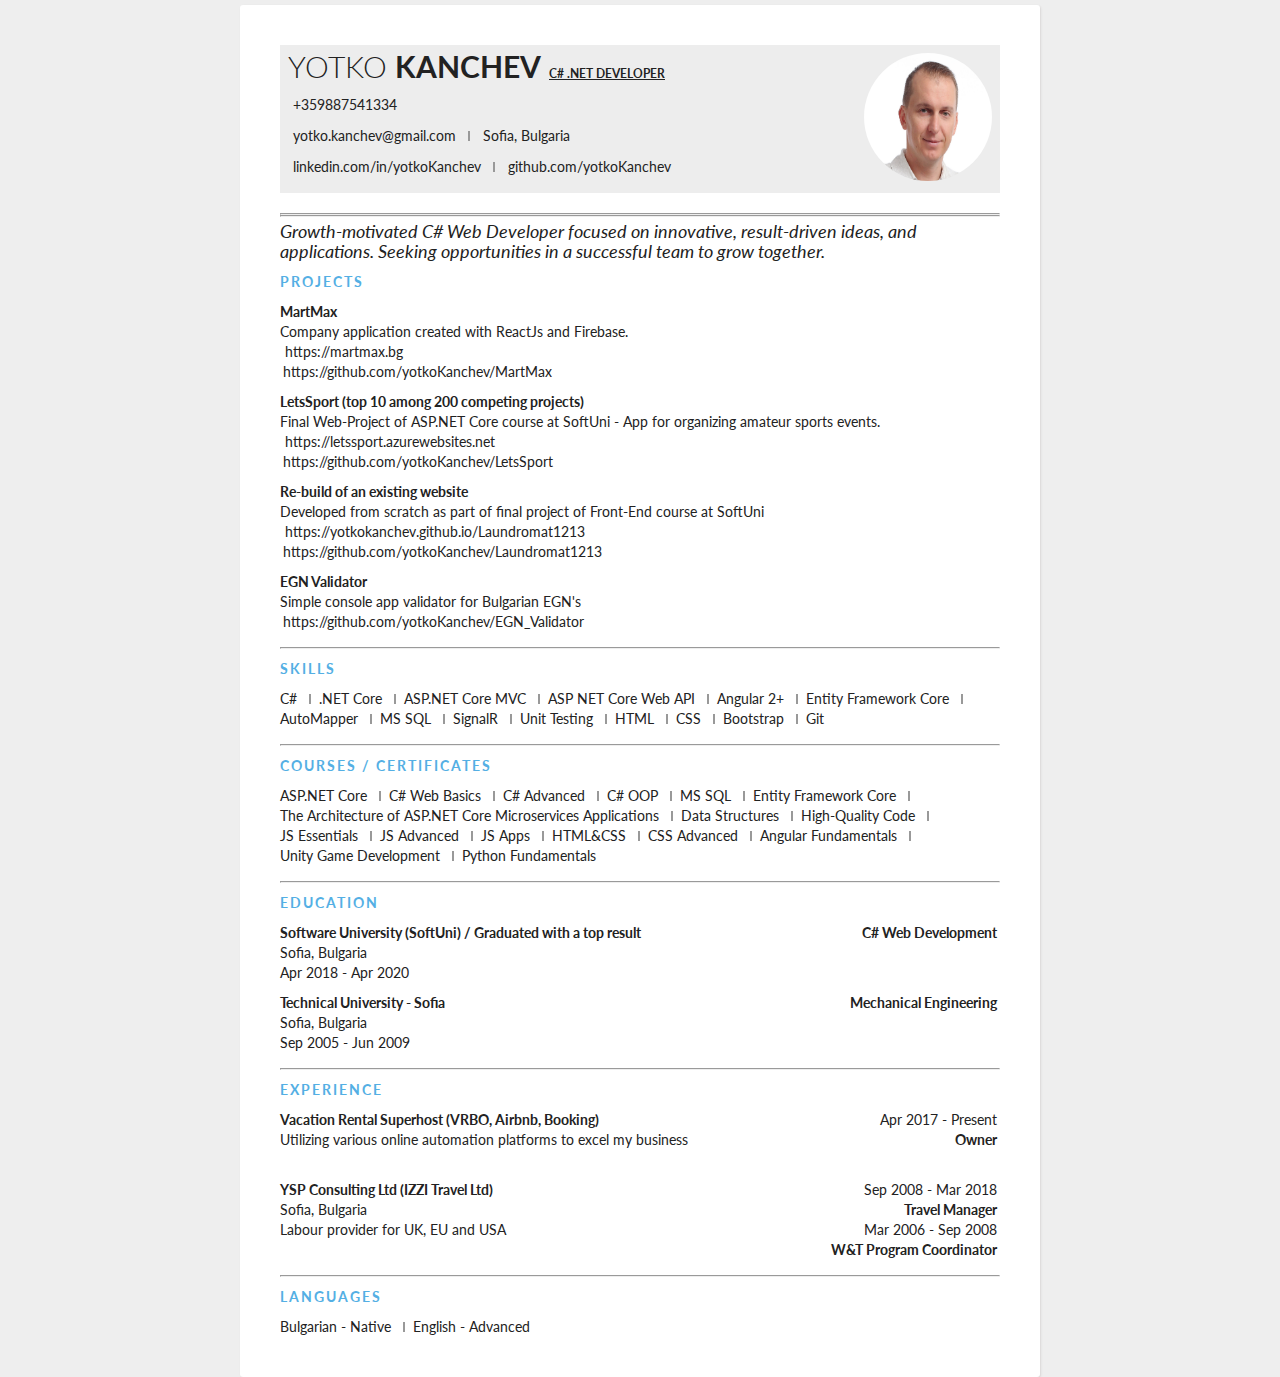
<file: docs/index.html>
<!--
██╗   ██╗ █████╗ ████████╗██╗  ██╗ █████╗   ██╗  ██╗ █████╗ ███╗  ██╗ █████╗ ██╗  ██╗███████╗██╗   ██╗
╚██  ██╔╝██╔══██╗╚══██╔══╝██║ ██╔╝██╔══██╗  ██║ ██╔╝██╔══██╗████╗ ██║██╔══██╗██║  ██║██╔════╝██║   ██║
 ╚████╔╝ ██║  ██║   ██║   █████═╝ ██║  ██║  █████═╝ ███████║██╔██╗██║██║  ╚═╝███████║█████╗  ╚██╗ ██╔╝
  ╚██╔╝  ██║  ██║   ██║   ██╔═██╗ ██║  ██║  ██╔═██╗ ██╔══██║██║╚████║██║  ██╗██╔══██║██╔══╝   ╚████╔╝ 
   ██║   ╚█████╔╝   ██║   ██║ ╚██╗╚█████╔╝  ██║ ╚██╗██║  ██║██║ ╚███║╚█████╔╝██║  ██║███████╗  ╚██╔╝  
   ╚═╝    ╚════╝    ╚═╝   ╚═╝  ╚═╝ ╚════╝   ╚═╝  ╚═╝╚═╝  ╚═╝╚═╝  ╚══╝ ╚════╝ ╚═╝  ╚═╝╚══════╝   ╚═╝   
-->
<!DOCTYPE html>
<html lang="en">

<head>
    <meta charset="UTF-8" />
    <meta name="viewport" content="width=device-width, initial-scale=1.0" />
    <meta property="name" content="Yotko Kanchev - C# Web Developer" />
    <meta property="author" content="Yotko Kanchev" />
    <meta property="description" content="Yotko Kanchev Resume." />
    <meta property="keywords"
        content="yotko,kanchev,milchev,yotko kanchev,yotko krasimirov kanchev,yotko k. kanchev,йотко кънчев,йотко красимиров кънчев,йотко,кънчев" />
    <meta property="og:description" content="Yotko Kanchev Resume." />
    <meta property="og:image" content="yotko_kanchev_pic" />
    <meta property="og:image:height" content="200" />
    <meta property="og:image:type" content="image/jpg" />
    <meta property="og:image:width" content="200" />
    <meta property="og:locale" content="en_US" />
    <meta property="og:site_name" content="Yotko Kanchev" />
    <meta property="og:title" content="Yotko Kanchev - C# Web Developer" />
    <meta property="og:type" content="website" />
    <meta property="og:url" content="http://www.yotko.kanchev.net/" />
    <meta property="twitter:card" content="summary" />
    <meta property="twitter:creator" content="@yotko.kanchev" />
    <meta property="twitter:description" content="Yotko Kanchev Resume" />
    <meta property="twitter:image" content="yotko_kanchev_pic" />
    <meta property="twitter:title" content="Aleksandar Kanchev - C# Web Developer" />
    <meta property="twitter:url" content="http://www.yotko.kanchev.net/" />
    <title>Yotko Kanchev - Resume</title>
    <link rel="stylesheet" href="style.css">
    <link href='https://fonts.googleapis.com/css?family=Lato:400,300,700' rel='stylesheet' type='text/css' />
    <link href="favicon.png" rel="shortcut icon" type="image/favicon" />
    <link rel="stylesheet" href="https://use.fontawesome.com/releases/v5.8.1/css/all.css"
        integrity="sha384-50oBUHEmvpQ+1lW4y57PTFmhCaXp0ML5d60M1M7uH2+nqUivzIebhndOJK28anvf" crossorigin="anonymous">

    <script type='application/ld+json'>
        {
            '@context':'http://schema.org',
            '@type':'Person',
            'name':'Yotko Kanchev',
            'jobTitle':'C# Web Developer',
            'telephone':'+359 887-541334',
            'url':'http://www.yotko.kanchev.net/'
        }
    </script>
</head>

<body>
    <div class="container">
        <div class="header">
            <div class="full-name">
                <span class="first-name">Yotko</span>
                <span class="last-name">Kanchev</span>
                <span class="position block">C# .NET Developer </span>
            </div>
            <div class="contact-info">
                <div>
                    <span class="phone"><i class="fas fa-phone"></i></span>
                    <span class="phone-val"><a href="tel:+359887541334">+359887541334</a></span>
                </div>
            </div>
            <div class="contact-info">
                <div>
                    <span class="email"><i class="fas fa-at"></i></span>
                    <span class="email-val"><a href="mailto:yotko.kanchev@gmail.com">yotko.kanchev@gmail.com</a></span>
                    <span class="separator"></span>
                </div>
                <div>
                    <span class="location"><i class="fas fa-map-marker-alt"></i></span>
                    <span class="location-val">Sofia, Bulgaria</span>
                </div>
            </div>
            <div class="contact-info">
                <div>
                    <span class="linkedIn"><i class="fab fa-linkedin-in"></i></span>
                    <span class="linkedIn-val"><a href="https://linkedin.com/in/yotkoKanchev"
                            target="_blank">linkedin.com/in/yotkoKanchev</a></span>
                    <span class="separator"></span>
                </div>
                <div>
                    <span class="github"><i class="fab fa-github"></i></span>
                    <span class="github-val"><a href="https://github.com/yotkoKanchev"
                            target="_blank">github.com/yotkoKanchev</a></span>
                </div>
            </div>
            <img class="avatar" src="yotko_kanchev_pic.jpg" alt="Yotko Kanchev" />
        </div>

        <hr>
        <hr>

        <div class="details">
            <div class="italic">
                <span>Growth-motivated C# Web Developer focused on innovative, result-driven ideas, and applications.
                    Seeking opportunities in a successful team to grow together.</span>
            </div>
            <div class="section">
                <div class="section__title">Projects</div>
                <div class="section__list">
                    <div class="section__list-item">
                        <div class="name">MartMax</div>
                        <div class="text">Company application created with ReactJs and Firebase.</div>
                        <span class="web"><i class="fas fa-link"></i></span>
                        <span class="web-val"><a href="https://martmax.bg" target="_blank">https://martmax.bg</a></span>
                        <br>
                        <span class="web"><i class="fas fa-code"></i></span>
                        <span class="web-val"><a href="https://github.com/yotkoKanchev/MartMax"
                                target="_blank">https://github.com/yotkoKanchev/MartMax</a></span>
                    </div>
                    <div class="section__list-item">
                        <div class="name">LetsSport (top 10 among 200 competing projects)</div>
                        <div class="text">Final Web-Project of ASP.NET Core course at SoftUni - App for organizing
                            amateur sports events.</div>
                        <span class="web"><i class="fas fa-link"></i></span>
                        <span class="web-val"><a href="https://letssport.azurewebsites.net"
                                target="_blank">https://letssport.azurewebsites.net</a></span>
                        <br>
                        <span class="web"><i class="fas fa-code"></i></span>
                        <span class="web-val"><a href="https://github.com/yotkoKanchev/LetsSport"
                                target="_blank">https://github.com/yotkoKanchev/LetsSport</a></span>
                    </div>
                    <div class="section__list-item">
                        <div class="name">Re-build of an existing website</div>
                        <div class="text">Developed from scratch as part of final project of Front-End course at SoftUni
                        </div>
                        <span class="web"><i class="fas fa-link"></i></span>
                        <span class="web-val"><a href="https://yotkokanchev.github.io/Laundromat1213"
                                target="_blank">https://yotkokanchev.github.io/Laundromat1213</a></span>
                        <br>
                        <span class="web"><i class="fas fa-code"></i></span>
                        <span class="web-val"><a href="https://github.com/yotkoKanchev/Laundromat1213"
                                target="_blank">https://github.com/yotkoKanchev/Laundromat1213</a></span>
                    </div>
                    <div class="section__list-item">
                        <div class="name">EGN Validator</div>
                        <div class="text">Simple console app validator for Bulgarian EGN's</div>
                        <span class="web"><i class="fas fa-code"></i></span>
                        <span class="web-val"><a href="https://github.com/yotkoKanchev/EGN_Validator"
                                target="_blank">https://github.com/yotkoKanchev/EGN_Validator</a></span>
                    </div>
                </div>
            </div>

            <hr>

            <div class="section">
                <div class="section__title">Skills</div>
                <div class="skills">
                    <div>
                        <span>C#</span>
                        <span class="separator"></span>
                    </div>
                    <div>
                        <span>.NET Core</span>
                        <span class="separator"></span>
                    </div>
                    <div>
                        <span>ASP.NET Core MVC</span>
                        <span class="separator"></span>
                    </div>
                    <div>
                        <span>ASP NET Core Web API</span>
                        <span class="separator"></span>
                    </div>
                    <div>
                        <span>Angular 2+</span>
                        <span class="separator"></span>
                    </div>
                    <div>
                        <span>Entity Framework Core</span>
                        <span class="separator"></span>
                    </div>
                    <div>
                        <span>AutoMapper</span>
                        <span class="separator"></span>
                    </div>
                    <div>
                        <span>MS SQL</span>
                        <span class="separator"></span>
                    </div>
                    <div>
                        <span>SignalR</span>
                        <span class="separator"></span>
                    </div>
                    <div>
                        <span>Unit Testing</span>
                        <span class="separator"></span>
                    </div>
                    <div>
                        <span>HTML</span>
                        <span class="separator"></span>
                    </div>
                    <div>
                        <span>CSS</span>
                        <span class="separator"></span>
                    </div>
                    <div>
                        <span>Bootstrap</span>
                        <span class="separator"></span>
                    </div>
                    <div>
                        <span>Git</span>
                    </div>
                </div>
            </div>

            <hr>

            <div class="section">
                <div class="section__title">Courses / <a target="_blank" href="certificates.html"
                        class="large">Certificates</a></div>
                <div class="courses">
                    <div>
                        <span>ASP.NET Core</span>
                        <span class="separator"></span>
                    </div>
                    <div>
                        <span>C# Web Basics</span>
                        <span class="separator"></span>
                    </div>
                    <div>
                        <span>C# Advanced</span>
                        <span class="separator"></span>
                    </div>
                    <div>
                        <span>C# OOP</span>
                        <span class="separator"></span>
                    </div>
                    <div>
                        <span>MS SQL</span>
                        <span class="separator"></span>
                    </div>
                    <div>
                        <span>Entity Framework Core</span>
                        <span class="separator"></span>
                    </div>
                    <div>
                        <span>The Architecture of ASP.NET Core Microservices Applications</span>
                        <span class="separator"></span>
                    </div>
                    <div>
                        <span>Data Structures</span>
                        <span class="separator"></span>
                    </div>
                    <div>
                        <span>High-Quality Code</span>
                        <span class="separator"></span>
                    </div>
                    <div>
                        <span>JS Essentials</span>
                        <span class="separator"></span>
                    </div>
                    <div>
                        <span>JS Advanced</span>
                        <span class="separator"></span>
                    </div>
                    <div>
                        <span>JS Apps</span>
                        <span class="separator"></span>
                    </div>
                    <div>
                        <span>HTML&amp;CSS</span>
                        <span class="separator"></span>
                    </div>
                    <div>
                        <span>CSS Advanced</span>
                        <span class="separator"></span>
                    </div>
                    <div>
                        <span>Angular Fundamentals</span>
                        <span class="separator"></span>
                    </div>
                    <div>
                        <span>Unity Game Development</span>
                        <span class="separator"></span>
                    </div>
                    <div>
                        <span>Python Fundamentals</span>
                    </div>
                </div>
            </div>

            <hr>

            <div class="section">
                <div class="section__title">Education</div>
                <div class="section__list">
                    <div class="section__list-item">
                        <div class="left">
                            <div class="name"><a class="name" target="_blank"
                                    href="https://softuni.bg/certificates/details/92732/b96a416a">Software University
                                    (SoftUni) / Graduated with a top result</a></div>
                            <div class="addr">Sofia, Bulgaria</div>
                            <div class="duration">Apr 2018 - Apr 2020</div>
                        </div>
                        <div class="right">
                            <a class="name large" target="_blank"
                                href="https://softuni.bg/certificates/details/92732/b96a416a">C# Web Development</a>
                        </div>
                    </div>
                    <div class="section__list-item">
                        <div class="left">
                            <div class="name">Technical University - Sofia</div>
                            <div class="addr">Sofia, Bulgaria</div>
                            <div class="duration">Sep 2005 - Jun 2009</div>
                        </div>
                        <div class="right">
                            <div class="name">Mechanical Engineering</div>
                        </div>
                    </div>
                </div>
            </div>

            <hr>

            <div class="section">
                <div class="section__title">Experience</div>
                <div class="section__list">
                    <div class="section__list-item">
                        <div class="left">
                            <div class="name">Vacation Rental Superhost (VRBO, Airbnb, Booking)</div>
                            <div class="desc">Utilizing various online automation platforms to excel my business</div>
                            <br>
                        </div>
                        <div class="right">
                            <div class="duration">Apr 2017 - Present</div>
                            <div class="name">Owner</div>
                        </div>
                        <br>
                    </div>
                    <div class="section__list-item">
                        <div class="left">
                            <div class="name">YSP Consulting Ltd (IZZI Travel Ltd)</div>
                            <div class="addr">Sofia, Bulgaria</div>
                            <div class="desc">Labour provider for UK, EU and USA</div>
                            <br>
                        </div>
                        <div class="right">
                            <div class="duration">Sep 2008 - Mar 2018</div>
                            <div class="name">Travel Manager</div>
                            <div class="duration">Mar 2006 - Sep 2008</div>
                            <div class="name">W&T Program Coordinator</div>
                        </div>
                        <br>
                    </div>
                </div>
            </div>

            <hr>

            <div class="section">
                <div class="section__title">
                    Languages
                </div>
                <div class="languages">
                    <div>
                        <span>Bulgarian - Native</span>
                        <span class="separator"></span>
                    </div>
                    <div>
                        <span>English - Advanced</span>
                    </div>
                </div>
            </div>
        </div>
    </div>
</body>

</html>
</file>
<file: docs/style.css>
* {
    margin: 0;
    padding: 0;
    box-sizing: border-box;
  }
  
html {
  height: 100%;
}

i{
  margin-right: 5px;
}

a{
    text-decoration: none;
    font: inherit;
    color: inherit;
}

a:hover, i{
  color: #54afe4;
}
  
body {
  min-height: 100%;
  background: #eee;
  font-family: "Lato", sans-serif;
  font-weight: 400;
  color: #222;
  font-size: 14px;
  line-height: 26px;
  margin-top: 5px;
  margin-bottom: 5px;
}

.container {
  max-width: 800px;
  background: #fff;
  margin: 0px auto 0px;
  box-shadow: 1px 1px 2px #dad7d7;
  border-radius: 3px;
  padding: 40px;
}
  
.header {
  position: relative;
  margin-bottom: 20px;
  padding : 0.5rem;
  background: rgb(237, 237, 237);
}

.header .full-name {
  font-size: 30px;
  text-transform: uppercase;
  margin-bottom: 5px;
}

.header .first-name {
  font-weight: 300;
}

.header .last-name {
  font-weight: 700;
}

.header .position {
  font-weight: 300;
  font-size: 12px;
}

.header .contact-info {
  margin-bottom: 5px;
}

.header .email,
.header .phone,
.header .linkedIn,
.header .github,
.details .web,
.header .location,
.header .web
{
  color: #54afe4;
  font-weight: 300;
}

.header .separator,
.section .separator {
  height: 10px;
  display: inline-block;
  border-left: 2px solid #999;
  margin: 0px 0.5rem;
}
  
.header .position {
  font-weight: bold;
  display: inline-block;
  margin-right: 10px;
  text-decoration: underline;
}

.header .avatar{
    width: 8rem;
    height: 8rem;
    border-radius: 50%;
    display: inline-block;
    position: absolute;
    top: 0.5rem;
    right: 0.5rem;    
}

.details {
  line-height: 20px;
}

.details .section {
  margin: 10px 0 15px 0;
}

.details .section:last-of-type {
  margin-bottom: 0px;
}

.section__title {
  letter-spacing: 2px;
  color: #54afe4;
  font-weight: bold;
  margin-bottom: 10px;
  text-transform: uppercase;
}

.details .section__list-item {
  margin-bottom: 10px;
}

.details .section__list-item:last-of-type {
  margin-bottom: 0;
}

.details .section .courses {
    font-size: 14px;
}

.details .left,
.details .right {
  vertical-align: top;
  display: inline-block;
}

.details .left {
  width: 60%;
}

.details .right {
  text-align: right;
  width: 39%;
}

.details .name {
  font-weight: bold;
}

.large:hover{
  font-size: large;
}

.italic {
  font-style: italic;
  margin-top: 5px;
  font-size: 1.1rem;
}

.fa-code {
  margin-right: 3px;
}

.skills, .courses, .contact-info, .languages {
  display: flex;
  flex-wrap: wrap;
}

@media (max-width: 900px) {
  .header .avatar{
    width: 7rem;
    height: 7rem;
  }

  .details .section .courses {
    font-size: 13px;
  }
}

@media (max-width: 700px) {
  .header .avatar{
    width: 6rem;
    height: 6rem;
  }
}

@media (max-width: 600px) {
  .header .avatar {
    width: 5.5rem;
    height: 5.5rem;
  }

  .header .full-name {
  font-size: 25px;
  }

  .container {
  padding: 20px;
  }

  .details .web-val {
  font-size: 12px;
  }

  .details .section .courses {
  font-size: 11px;
  }

  .header .block {
  display: block;
  }
}
</file>
